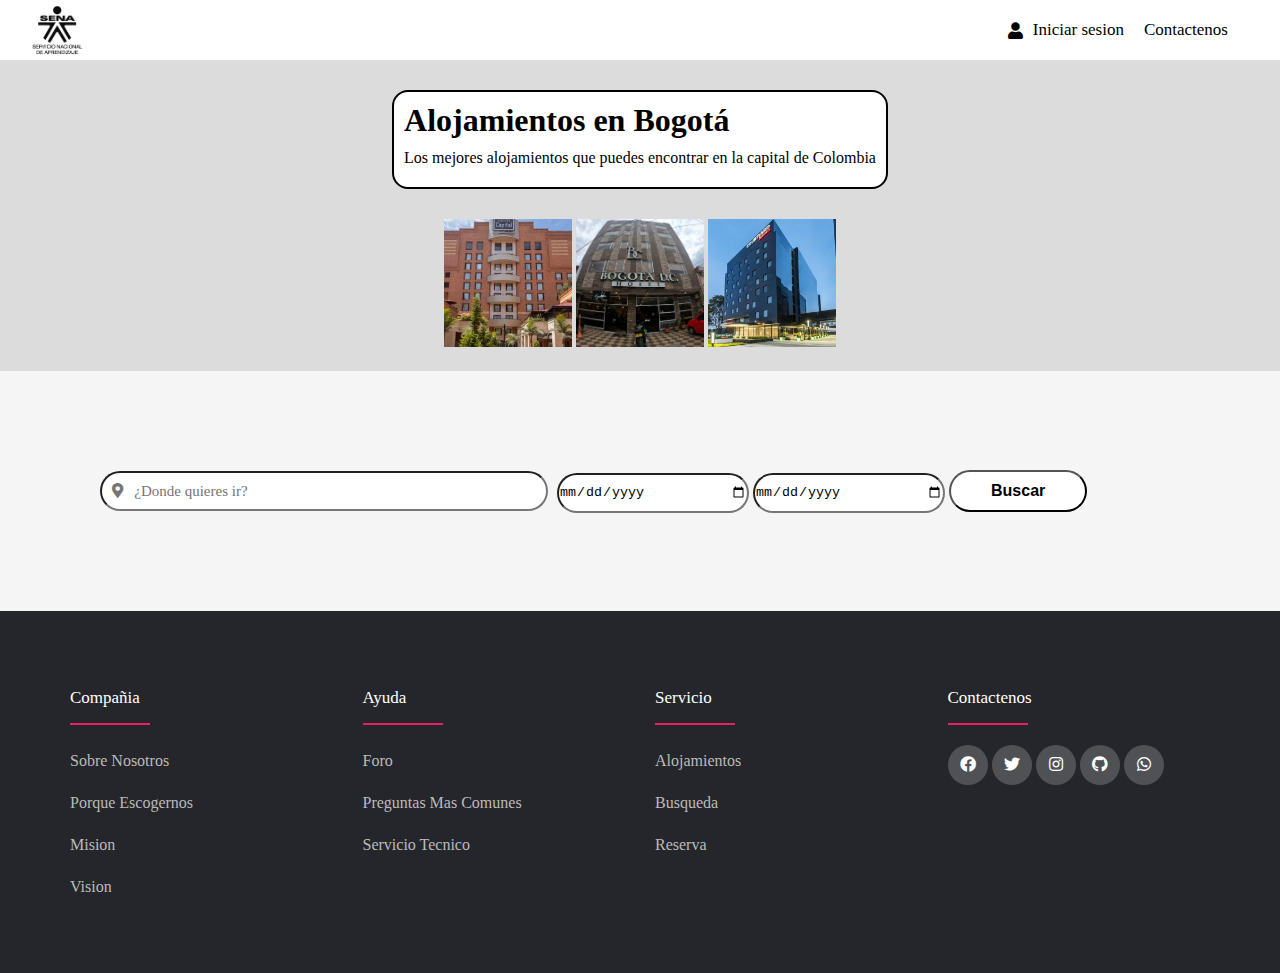
<file: index.html>
<!DOCTYPE html>
<html lang="es">
<head>
    <meta charset="UTF-8">

    <!-- Responsive -->
    <meta name="viewport" content="width=device-width, initial-scale=1.0">

    <title>Alojamientos</title>
    <link rel="stylesheet" href="assets/css/style.css">
    
    <!-- Font Awesome-->
    <link rel="stylesheet" href="https://cdnjs.cloudflare.com/ajax/libs/font-awesome/5.15.3/css/all.min.css"/>
</head>
<body>
    <div class="container">
        <nav class="nav-main">
            <img src="assets/images/logo.png" alt="Logo" class="nav-logo">
            <ul class="nav-menu">
                <a href="#"><i class="fa fa-user"></i></a>
                <li>
                    <a href="#">Iniciar sesion</a>
                </li>
                <li>
                    <a href="#">Contactenos</a>
                </li>
            </ul>
        </nav>
    </div>   
    <div class="banner">
        <div class="text">
            <h1>Alojamientos en Bogotá</h1>
            <p>Los mejores alojamientos que puedes encontrar en la capital de Colombia</p>
        </div>
    </div>
        <div class="row-img">
            <tr>
                <td>
                    <img src="assets/images/hotel1.jpg" alt="Hotel1">
                </td>
                <td>
                    <img src="assets/images/hotel2.jpg" alt="Hotel2">
                </td>
                <td>
                    <img src="assets/images/hotel3.jpg" alt="Hotel3">
                </td>
            </tr>
        </div>   
    <div class="hotelSearch">
        <input type="search" class="search" placeholder="   ¿Donde quieres ir?">
        <input type="date" class="fechaI">
        <input type="date" class="fechaF">
        <button type="button" class="btn btn-primary"><b>Buscar</b></button>
    </div>
</body>
<footer class="footer">
    <div class="container-footer">
        <div class="row">
            <div class="footer-col">
                <h4>Compañia</h4>
                <ul>
                    <li><a href="#">Sobre nosotros</a></li>
                    <li><a href="#">Porque escogernos</a></li>
                    <li><a href="#">Mision</a></li>
                    <li><a href="#">Vision</a></li>
                </ul>
            </div>
            <div class="footer-col">
                <h4>Ayuda</h4>
                <ul>
                    <li><a href="#">Foro</a></li>
                    <li><a href="#">Preguntas mas comunes</a></li>
                    <li><a href="#">Servicio tecnico</a></li>
                </ul>
            </div>
            <div class="footer-col">
                <h4>Servicio</h4>
                <ul>
                    <li><a href="#">Alojamientos</a></li>
                    <li><a href="#">Busqueda</a></li>
                    <li><a href="#">Reserva</a></li>
                </ul>
            </div>
            <div class="footer-col">
                <h4>Contactenos</h4>
                    <div class="social-links">
                        <a href="#"><i class="fab fa-facebook"></i></a>
                        <a href="#"><i class="fab fa-twitter"></i></a>
                        <a href="#"><i class="fab fa-instagram"></i></a>
                        <a href="#"><i class="fab fa-github"></i></a>
                        <a href="#"><i class="fab fa-whatsapp"></i></a>
                    </div>
            </div>
        </div>
    </div>   
</footer>
</html>
</file>
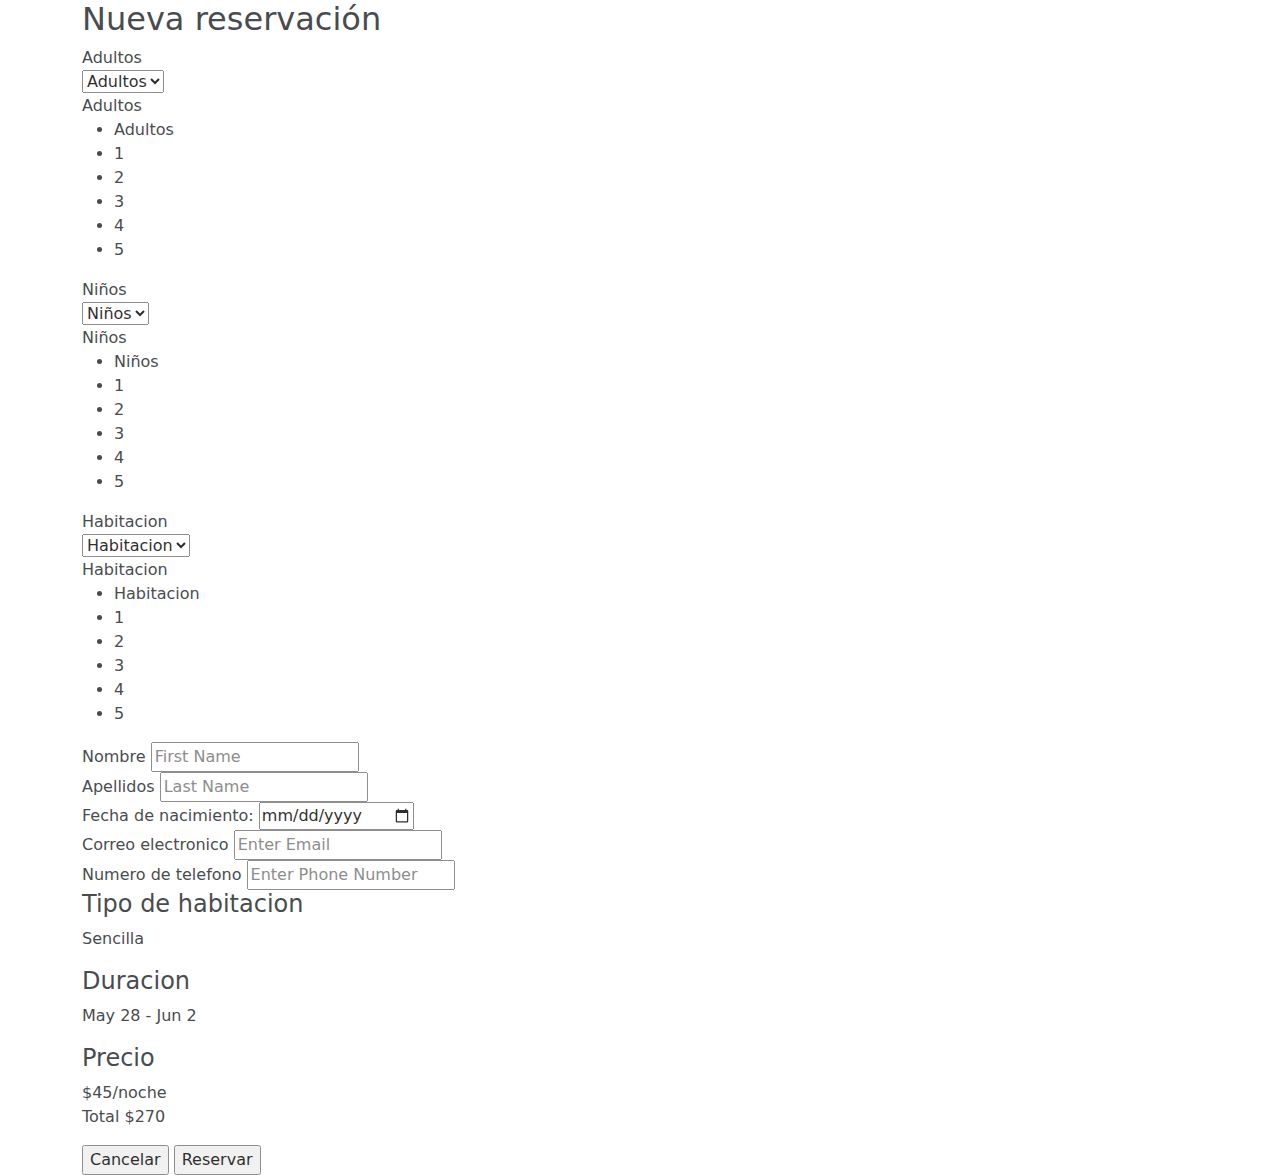
<file: view/reserva.html>
<!DOCTYPE html>
<html lang="es">
<head>
    <meta charset="UTF-8">
    <meta name="viewport" content="width=device-width, initial-scale=1.0">
    <title>Document</title>
    <link href="https://cdn.jsdelivr.net/npm/bootstrap@5.1.0/dist/css/bootstrap.min.css" rel="stylesheet">
</head>
<body>
    <form class="quick-reservation">
   
<div class="container">
   <header class="quick-reservation__header">
      <h2 class="title">
         Nueva reservación
      </h2>
      <div class="close-icon">
         <span></span>
         <span></span>
      </div>
   </header>
   
   <div class="quick-reservation__form">
      <section class="form__content">
         <div class="row-wrapper">
            <div class="ele adults">
               <label for="adults">Adultos</label>
               <select name="adults" id="adults">
                  <option value="hide">Adultos</option>
                  <option value="">1</option>
                  <option value="">2</option>
                  <option value="">3</option>
                  <option value="">4</option>
                  <option value="">5</option>
               </select>
            </div>
            <div class="ele children">
               <label for="children">Niños</label>
               <select name="children" id="children">
                  <option value="hide">Niños</option>
                  <option value="">1</option>
                  <option value="">2</option>
                  <option value="">3</option>
                  <option value="">4</option>
                  <option value="">5</option>
               </select>
            </div>
            <div class="ele rooms">
               <label for="Rooms">Habitacion</label>
               <select name="rooms" id="Rooms">
                  <option value="hide">Habitacion</option>
                  <option value="">1</option>
                  <option value="">2</option>
                  <option value="">3</option>
                  <option value="">4</option>
                  <option value="">5</option>
               </select>
            </div>         
         </div>
         <div class="row-wrapper">
            <div class="ele first-name">
               <label for="firstName">Nombre</label>
               <input type="text" value="" placeholder="First Name" id="firstName">
            </div>
            <div class="ele last-name">
               <label for="lastName">Apellidos</label>
               <input type="text" value="" placeholder="Last Name" id="lastName">
            </div>    
         </div>
         <label>Fecha de nacimiento:</label>
         <input type="date" class="fechaNac" name="birth" required/>
         <div class="row-wrapper">
            <div class="ele email-address">
               <label for="emailAddress">Correo electronico</label>
               <input type="email" value="" placeholder="Enter Email" id="emailAddress">
            </div>
            <div class="ele phone-number">
               <label for="phoneNumber">Numero de telefono</label>
               <input type="text" value="" placeholder="Enter Phone Number" id="phoneNumber">
            </div> 
            
         </div>
         
      </section>
   </div>
   
   <div class="reservation-info">
      <div class="ele data">
         <h4 class="data__head">Tipo de habitacion</h4>
         <p class="data__description">Sencilla</p>
      </div>
      <div class="ele data">
         <h4 class="data__head">Duracion</h4>
         <p class="data__description">May 28 - Jun 2</p>
      </div>
      <div class="ele data">
         <h4 class="data__head">Precio</h4>
         <p class="data__description">$45/noche<br> Total $270</p>
      </div>
   </div>
   
   <footer class="form__footer">
      <div class="footer-wrapper">
         <input type="submit" value="Cancelar" class="">
         <input type="submit" value="Reservar" class="">
      </div>
   </footer>
</div>
   
</form>
<script src="../library/jquery-3.6.0.min.js"></script>
<script src="../assets/js/reserva.js"></script>
</body>
</html>
</file>
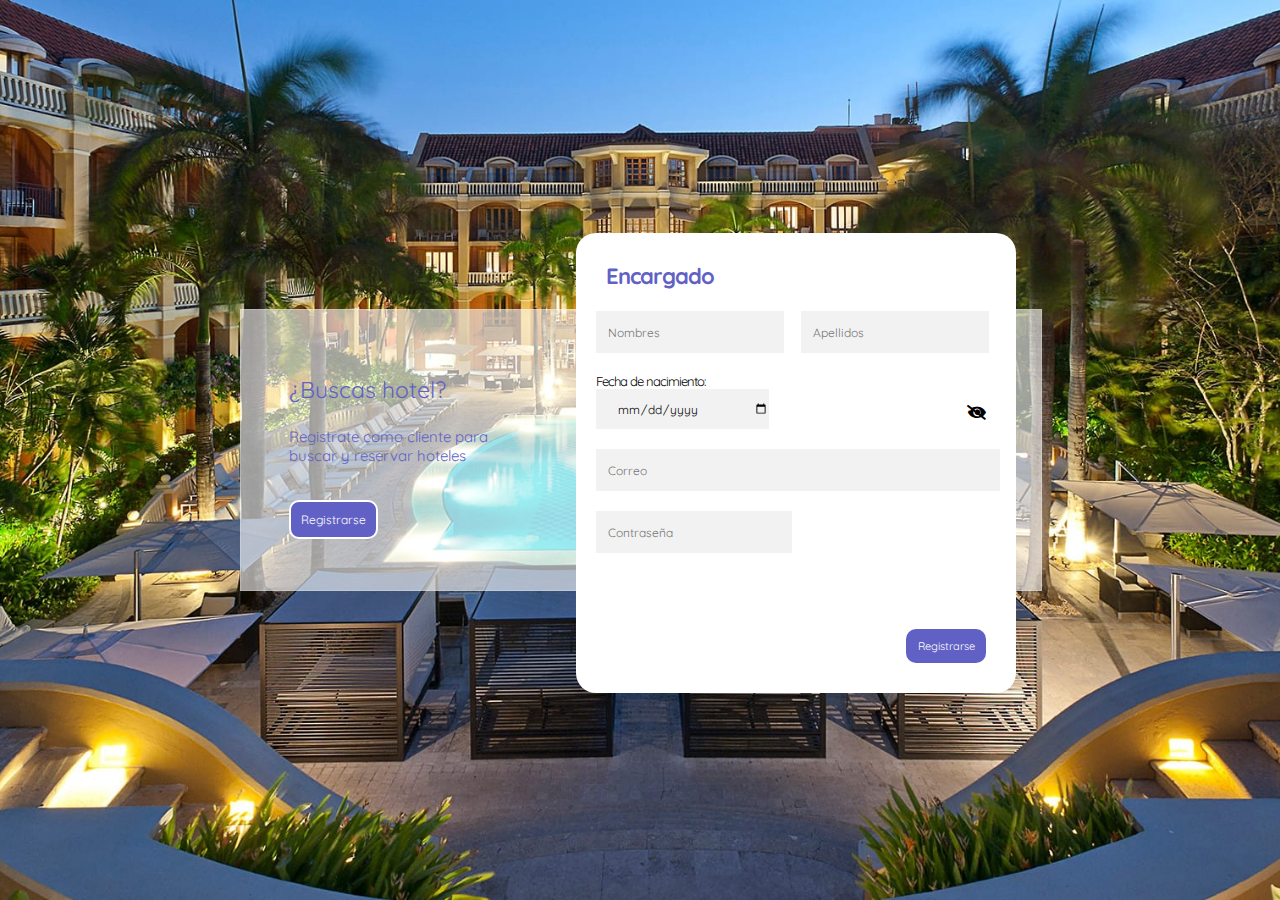
<file: view/signup.html>
<!DOCTYPE html>
<html lang="es">
<head>
    <meta charset="UTF-8"/>
    <meta name="viewport" content="width=device-width, initial-scale=1.0"/>
    <link rel="stylesheet" href="../assets/css/signup.css"/>
    <!-- Font Awesome-->
    <link rel="stylesheet" href="https://cdnjs.cloudflare.com/ajax/libs/font-awesome/5.15.3/css/all.min.css"/>
    <title>Registrate</title>
</head>
<body>
    <div class="container">
        <div class="backbox">
          <div class="encargadoMsg">
            <div class="textcontent">
              <p class="title"><b>¿Buscas hotel?</b></p>
              <p><b>Registrate como cliente para <br/>buscar y reservar hoteles</b></p>
              <button id="switch1"><b>Registrarse</b></button>
            </div>
          </div>
          <div class="clienteMsg visibility">
            <div class="textcontent">
              <p class="title"><b>¿Eres dueño de un hotel?</b></p>
              <p><b>Registrate para añadir tu hotel a nuestra pagina</b></p>
              <button id="switch2"><b>Registrarse</b></button>
            </div>
          </div>
        </div>    
        <div class="frontbox">
          <form action="../controller/encargadoController.php" method="POST" autocomplete="off">
          <div class="encargado">
            <h2>Encargado</h2>
            <div class="inputbox">
              <input type="text" class="name" name="name" placeholder="Nombres" required/>
              <input type="text" class="lastname" name="lastname" placeholder="Apellidos" required/>
              <label>Fecha de nacimiento:</label>
              <input type="date" class="fechaNac" name="birth" required/>
              <input type="email" name="email" placeholder="Correo" required/>
              <input class="password" type="password" name="password" placeholder="Contraseña" required/>
              <i class="show fas fa-eye"></i>
              <i class="hide fas fa-eye-slash"></i>
              <button><b>Registrarse</b></button>
          </div>
        </form>
        </div>
        <form action="../controller/clienteController.php" method="POST" autocomplete="off" name="registrarCliente">
          <div class="cliente hide">
            <h2>Cliente</h2>
            <div class="inputbox">
              <input type="text" class="name" name="name" placeholder="Nombres" required/>
              <input type="text" class="lastname" name="lastname" placeholder="Apellidos" required/>
              <label>Fecha de nacimiento:</label>
              <input type="date" class="fechaNac" name="birth" required/>
              <input type="tel" class="tel" name="tel" placeholder="Telefono" maxlength="10" required/>
              <input type="number" name="numDoc" placeholder="Numero de documento" maxlength="10" required/>
              <input type="email" name="email" placeholder="Correo" required/>
              <input class="cpassword" type="password" name="password" placeholder="Contraseña" required/>
              <i class="show1 fas fa-eye"></i>
              <i class="hide1 fas fa-eye-slash"></i>
              <!-- <input class="confirmpassword" type="password" name="confirmpassword" placeholder="Confirmar contraseña" required>
              <i class="show2 fas fa-eye"></i>
              <i class="hide2 fas fa-eye-slash"></i> -->
            </div>
            <button><b>Registrarse</b></button>
          </div>
        </form>
        </div>
      </div>
      <script src="../library/jquery-3.6.0.min.js"></script>
      <script src="../assets/js/signup.js"></script>
</body>
</html>
</file>
<file: assets/css/style.css>
*{
    box-sizing: border-box;
    margin: 0;
    padding: 0;
}

body{
    font-size: 16px;
    font-family:Cambria;
}

a{
    color: black;
    text-decoration: none;
}

ul{
    list-style: none;
}

.container{
   width: 95%;
   margin: auto; 
}

.nav-main{
    font-size: 17px;
    display: flex;
    justify-content: space-between;
    align-items: center;
    height: 60px;
    padding: 20px 0px;
}

.nav-logo{
    width: 50px;
}

.nav-main ul{
    display: flex;
}

.nav-main ul li{
    padding: 10px;
}

.nav-main ul.nav-menu{
    margin-right: 10px;
}

.fa-user{
    padding: 12px 0px;
}

.banner{
    background: gainsboro;
    display: flex;   
    text-align: center; 
}

.banner p{
    padding: 10px 0px;
}

.text{
    color: black;
    background: white;
    margin: 0px auto;
    margin-top: 30px;
    margin-bottom: 30px;
    text-align: left;
    border: black 2px solid;
    border-radius: 16px;
    padding: 10px 10px;
}

.hotelSearch{
    background: whitesmoke;
}

.search{
    margin: 100px;
    width: 35%;
    height: 40px;
    font-size: 15px;
    font-family: Georgia;
    text-indent: 10px;
    font-family: "Font Awesome 5 Free"; 
    font-weight: 501; 
    margin-right: 5px;
    border-radius: 28px;
    outline: none;
}


.fechaI {
    width: 15%;
    height: 40px;
    border-radius: 28px;
    outline: none;
}

.fechaF {
    width: 15%;
    height: 40px;
    border-radius: 28px;
    outline: none;
}

.btn-primary {
    background-color: white;
    color: black;
    padding: 10px 40px;
    text-align: center;
    font-size: 16px;
    border-radius: 28px;
    transition-duration: 0.4s;
  }

.btn-primary:hover {
    background-color: black;
    color: white;
  }

.row-img{
text-align: center;
background: gainsboro;
}

.row-img img{
    width: 10%;
    margin-bottom: 20px;
}

.container-footer{
    width: 1170px;
    margin: auto;
}

.row{
    display: flex;
    flex-wrap: wrap;
}

.footer{
    background: #24262b; 
    padding: 70px 0px;
    line-height: 2;
}

.footer-col{
    width: 25%;
    padding: 0px 15px;
}

.footer-col h4{
    font-size: 17px;
    color: white;
    margin-bottom: 30px;
    text-transform: capitalize;
    font-weight: 500;
    position: relative;
}

.footer-col h4::before{
    content: '';
    position: absolute;
    left: 0;
    bottom: -10px;
    background: #e91e63;
    height: 2px;
    box-sizing: border-box;
    width: 80px;
}

.footer-col ul li:not(:last-child){
    margin-bottom: 10px;
}

.footer-col ul li a{
    font-size: 16px;
    text-transform: capitalize;
    color: white;
    text-decoration: none;
    font-weight: 300;
    color: #bbbbbb;
    display: block;
    transition: all 0.3s ease;
}

.footer-col ul li a:hover{
    color: white;
    padding-left: 8px;
}

.footer-col .social-links a{
    display: inline-block;
    height: 40px;
    width: 40px;
    background-color: rgba(255,255,255,0.2);
    margin-right: 0 10px 10px 0;
    text-align: center;
    line-height: 40px;
    border-radius: 50%;
    color: white;
    transition: all 0.3s ease;
}

.footer-col .social-links a:hover{
    color: #24262b;
    background-color: white;
}

@media (max-width: 767px){
    .footer-col{
        width: 50%;
        margin-bottom: 30px;
    }
}
</file>
<file: assets/css/signup.css>
@import url('https://fonts.googleapis.com/css2?family=Quicksand:wght@300;400;500;600;700&display=swap');

body{
    background-image: url(../images/fondo-login.jpg);
    font-family: 'Quicksand', sans-serif;
    background-size:cover;
    background-repeat: no-repeat;
    background-position: center;
    background-attachment: fixed;
  }
  
  .container{
    width: 800px;
    height: 350px;
    position: absolute;
    top:50%;
    left:50%;
    transform: translate(-50%, -50%);
    display: inline-flex; 
  }
  
  h2{
    font-size: 17px;
    letter-spacing: -1px;
    line-height: 10px;
    text-indent: 10px;
  }

  .backbox{  
    background-color: rgba(255,255,255,0.6);
    border: 1px solid rgba(255,255,255,0.2);
    width: 100%;
    height: 80%;
    position: absolute;
    transform: translate(0,-50%);
    top:50%;
    display: inline-flex;
    }
  
  .frontbox .encargado{
    background-color: white;
    border-radius: 20px;
    height: 120%;
    width: 50%;
    z-index: 10;
    position: absolute;
    right:0;
    top: -12%;
    margin-right: 3%;
    margin-left: 3%;
    transition: right .8s ease-in-out;
  }

  .frontbox .cliente{
    background-color: white;
    border-radius: 20px;
    height: 130%;
    width: 45%;
    z-index: 10;
    position: absolute;
    top: -20%;
    left: 0;
    margin-right: 3%;
    margin-left: 3%;
  }

  .show, .hide{
    font-size: 15px;
    position: absolute;
    right: 30px;
    top: 172px;
  }

  .show1, .hide1{
    font-size: 15px;
    position: absolute;
    right: 185px;
    top: 372px;
  }


  .encargado label{
    font-size: 13px;
    display: block;
    font-family: 'Quicksand', sans-serif;
    letter-spacing: -1px;
  }

  .cliente label{
    font-size: 13px;
    display: block;
    font-family: 'Quicksand', sans-serif;
    letter-spacing: -1px;
  }
  
  .fechaNac{
    width: 43% !important;
    margin-right: 13.1px;
  }

  .tel{
    width: 50% !important;
  }

  .name{
    width: 46% !important;
    margin-right: 13px;
  }

  .lastname{
    width: 46% !important;
  }

  .password{
    width: 48% !important;
  }

  .confirmpassword{
    width: 48% !important;
  }


  .moving{
    right:55%;
  }
  
  .encargadoMsg, .clienteMsg{
    width: 50%;
    height: 100%;
    font-size: 15px;
    box-sizing: border-box;
  }
  
  .encargadoMsg .title{
    font-weight: 300;
    font-size: 23px;
    color: rgb(97, 97, 197);
    ;
  }
  
  .clienteMsg .title{
    font-weight: 300;
    font-size: 23px;
    color: rgb(39, 143, 228);
    ;
  }

  .encargadoMsg p{
    font-weight: 100;
    color: rgb(97, 97, 197);
  }

  .clienteMsg p{
    font-weight: 100;
    color: rgb(39, 143, 228);
  }
  
  .textcontent{
    color:white;
    margin-top:65px;
    margin-left: 12%;
  }
  
  .encargadoMsg button{
    background-color: rgb(97, 97, 197);
    border: 2px solid white;
    border-radius: 10px;
    color:white;
    font-size: 12px;
    box-sizing: content-box;
    font-weight: 300;
    padding:10px;
    margin-top: 20px;
    font-family: 'Quicksand', sans-serif;
  }

  .clienteMsg button{
    background-color: rgb(39, 143, 228);
    border: 2px solid white;
    border-radius: 10px;
    color:white;
    font-size: 12px;
    box-sizing: content-box;
    font-weight: 300;
    padding:10px;
    margin-top: 20px;
    font-family: 'Quicksand', sans-serif;
  }


  .encargadoMsg button:hover{
    background-color: #5529a8;
  }

  .clienteMsg button:hover{
    background-color: rgb(3, 101, 180);
  }
  
  .encargado, .cliente{
    padding: 20px;
    text-align: left;
  }
  
  .encargado h2{
    color: rgb(97, 97, 197);
    font-size:22px;
  }

  .cliente h2{
    color: rgb(39, 143, 228);
    font-size:22px;
  }
  
  .inputbox{
    margin-top:30px; 
  }
  
  .encargado input, 
  .cliente input {
    width: 100%;
    height: 40px;
    background-color: #f2f2f2;
    border: none;
    margin-bottom:20px;
    font-size: 12px;
    text-indent: 10px;
    font-family: 'Quicksand', sans-serif;
  }
  
  .encargado button{
    background-color: rgb(97, 97, 197);
    border: none;
    color:white;
    font-size: 11px;
    font-weight: 300;
    box-sizing: content-box;
    padding:10px;
    border-radius: 10px;
    width: 60px;
    position: absolute;
    right:30px;
    bottom: 30px;
    cursor: pointer;
    font-family: 'Quicksand', sans-serif;
  }
  
  .cliente button{
    background-color: rgb(39, 143, 228);
    border: none;
    color:white;
    font-size: 11px;
    font-weight: 300;
    box-sizing: content-box;
    padding:10px;
    border-radius: 10px;
    width: 60px;
    position: absolute;
    right:30px;
    bottom: 30px;
    cursor: pointer;
    font-family: 'Quicksand', sans-serif;
  }

  .encargado button:hover{
    background-color: #5529a8;
  }

  .cliente button:hover{
    background-color: rgb(3, 101, 180);
  }

  .encargado p {
    cursor: pointer;
    color:#404040;
    font-size:15px;
  }
  
  .encargadoMsg, .clienteMsg{
    transition: opacity .8s ease-in-out;
  }
  
  .visibility{
    opacity: 0;
  }
  
  .hide{
    display: none;
  }
</file>
